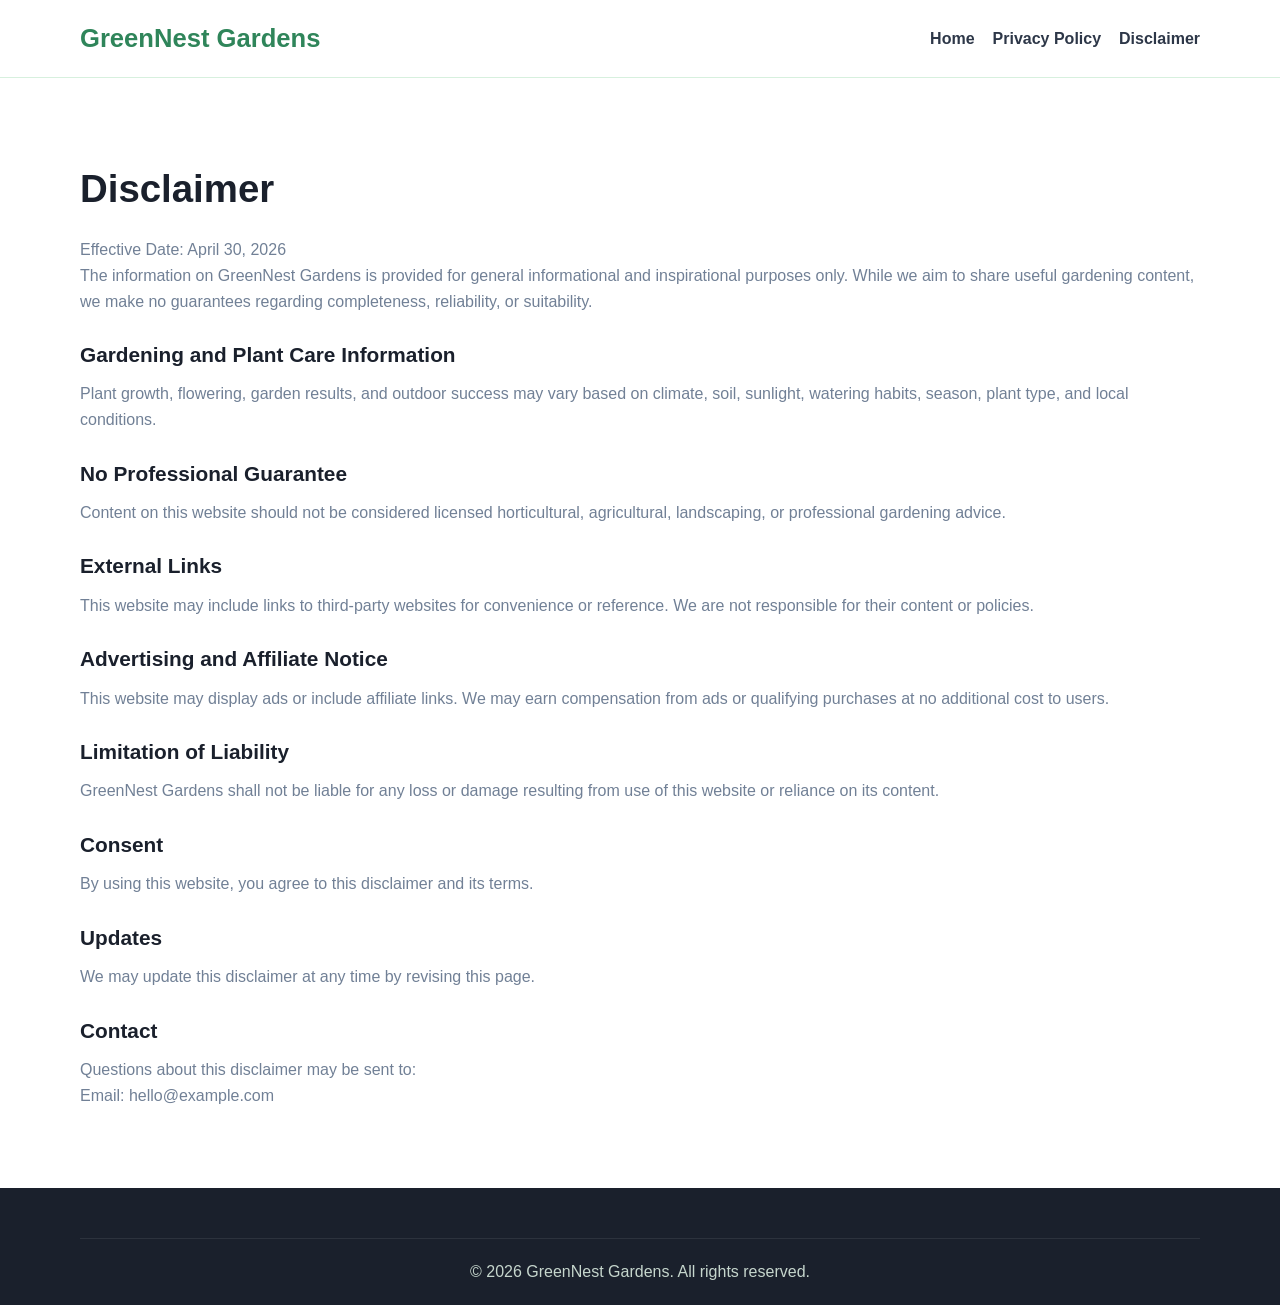
<file: public/disclaimer.html>
<!DOCTYPE html>
<html lang="en">
<head>
  <meta charset="UTF-8" />
  <meta name="viewport" content="width=device-width, initial-scale=1.0" />
  <title>Disclaimer | GreenNest Gardens</title>
  <meta name="description" content="Read the disclaimer for GreenNest Gardens regarding gardening information, plant care content, and third-party links." />
  <meta name="robots" content="index, follow" />
  <link rel="canonical" href="https://www.example.com/disclaimer.html" />
  <link rel="stylesheet" href="styles.css" />
</head>
<body>
  <header class="site-header">
    <div class="container nav">
      <a href="index.html" class="logo">GreenNest Gardens</a>
      <nav>
        <ul class="nav-links">
          <li><a href="index.html">Home</a></li>
          <li><a href="privacy-policy.html">Privacy Policy</a></li>
          <li><a href="disclaimer.html">Disclaimer</a></li>
        </ul>
      </nav>
    </div>
  </header>

  <main class="section policy-page">
    <div class="container">
      <h1>Disclaimer</h1>
      <p>Effective Date: April 30, 2026</p>

      <p>
        The information on GreenNest Gardens is provided for general informational and inspirational purposes only.
        While we aim to share useful gardening content, we make no guarantees regarding completeness,
        reliability, or suitability.
      </p>

      <h2>Gardening and Plant Care Information</h2>
      <p>
        Plant growth, flowering, garden results, and outdoor success may vary based on climate, soil, sunlight,
        watering habits, season, plant type, and local conditions.
      </p>

      <h2>No Professional Guarantee</h2>
      <p>
        Content on this website should not be considered licensed horticultural, agricultural, landscaping, or professional gardening advice.
      </p>

      <h2>External Links</h2>
      <p>
        This website may include links to third-party websites for convenience or reference. We are not responsible for their content or policies.
      </p>

      <h2>Advertising and Affiliate Notice</h2>
      <p>
        This website may display ads or include affiliate links. We may earn compensation from ads or qualifying purchases at no additional cost to users.
      </p>

      <h2>Limitation of Liability</h2>
      <p>
        GreenNest Gardens shall not be liable for any loss or damage resulting from use of this website or reliance on its content.
      </p>

      <h2>Consent</h2>
      <p>By using this website, you agree to this disclaimer and its terms.</p>

      <h2>Updates</h2>
      <p>We may update this disclaimer at any time by revising this page.</p>

      <h2>Contact</h2>
      <p>
        Questions about this disclaimer may be sent to:
        <br />
        Email: hello@example.com
      </p>
    </div>
  </main>

  <footer class="site-footer">
    <div class="container footer-bottom">
      <p>&copy; 2026 GreenNest Gardens. All rights reserved.</p>
    </div>
  </footer>
</body>
</html>
</file>
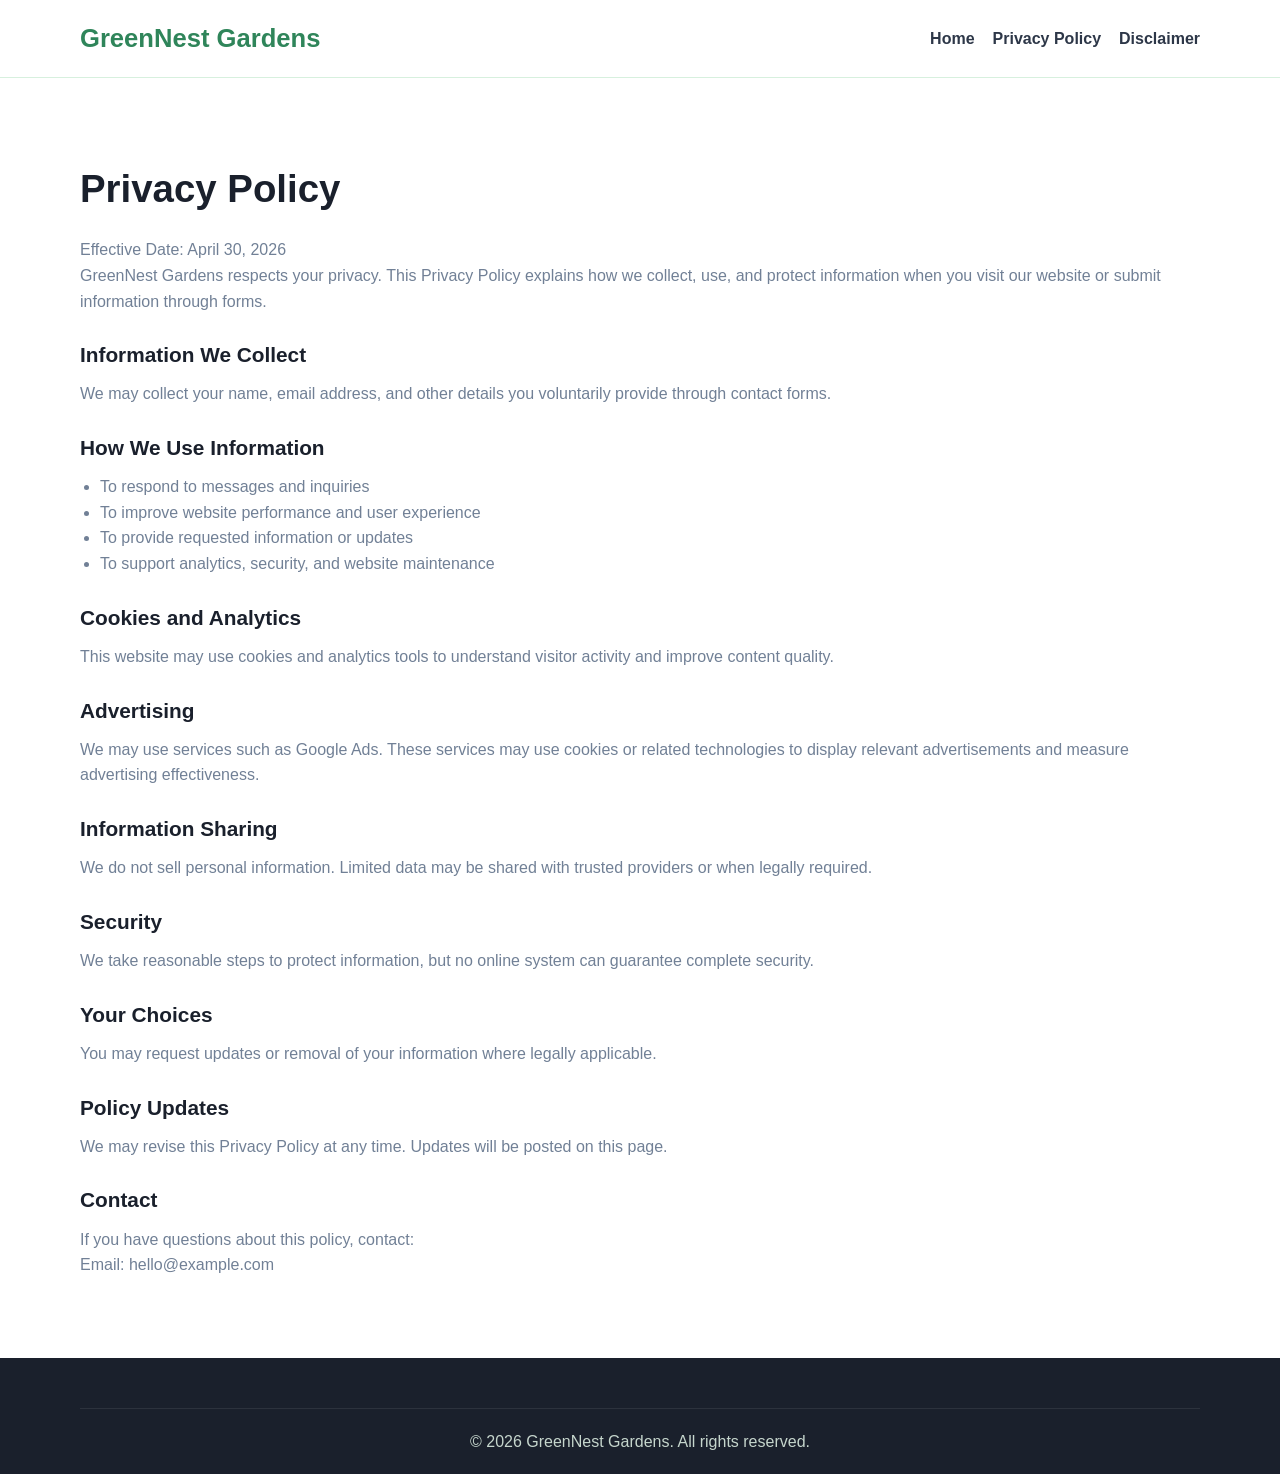
<file: public/privacy-policy.html>
<!DOCTYPE html>
<html lang="en">
<head>
  <meta charset="UTF-8" />
  <meta name="viewport" content="width=device-width, initial-scale=1.0" />
  <title>Privacy Policy | GreenNest Gardens</title>
  <meta name="description" content="Read the privacy policy for GreenNest Gardens to understand how visitor information is collected, used, and protected." />
  <meta name="robots" content="index, follow" />
  <link rel="canonical" href="https://www.example.com/privacy-policy.html" />
  <link rel="stylesheet" href="styles.css" />
</head>
<body>
  <header class="site-header">
    <div class="container nav">
      <a href="index.html" class="logo">GreenNest Gardens</a>
      <nav>
        <ul class="nav-links">
          <li><a href="index.html">Home</a></li>
          <li><a href="privacy-policy.html">Privacy Policy</a></li>
          <li><a href="disclaimer.html">Disclaimer</a></li>
        </ul>
      </nav>
    </div>
  </header>

  <main class="section policy-page">
    <div class="container">
      <h1>Privacy Policy</h1>
      <p>Effective Date: April 30, 2026</p>

      <p>
        GreenNest Gardens respects your privacy. This Privacy Policy explains how we collect, use, and protect
        information when you visit our website or submit information through forms.
      </p>

      <h2>Information We Collect</h2>
      <p>We may collect your name, email address, and other details you voluntarily provide through contact forms.</p>

      <h2>How We Use Information</h2>
      <ul>
        <li>To respond to messages and inquiries</li>
        <li>To improve website performance and user experience</li>
        <li>To provide requested information or updates</li>
        <li>To support analytics, security, and website maintenance</li>
      </ul>

      <h2>Cookies and Analytics</h2>
      <p>
        This website may use cookies and analytics tools to understand visitor activity and improve content quality.
      </p>

      <h2>Advertising</h2>
      <p>
        We may use services such as Google Ads. These services may use cookies or related technologies
        to display relevant advertisements and measure advertising effectiveness.
      </p>

      <h2>Information Sharing</h2>
      <p>
        We do not sell personal information. Limited data may be shared with trusted providers or when legally required.
      </p>

      <h2>Security</h2>
      <p>
        We take reasonable steps to protect information, but no online system can guarantee complete security.
      </p>

      <h2>Your Choices</h2>
      <p>You may request updates or removal of your information where legally applicable.</p>

      <h2>Policy Updates</h2>
      <p>We may revise this Privacy Policy at any time. Updates will be posted on this page.</p>

      <h2>Contact</h2>
      <p>
        If you have questions about this policy, contact:
        <br />
        Email: hello@example.com
      </p>
    </div>
  </main>

  <footer class="site-footer">
    <div class="container footer-bottom">
      <p>&copy; 2026 GreenNest Gardens. All rights reserved.</p>
    </div>
  </footer>
</body>
</html>
</file>
<file: public/styles.css>
:root {
  --primary: #2f855a;
  --primary-dark: #276749;
  --secondary: #d69e2e;
  --text: #2d3748;
  --muted: #718096;
  --bg: #f0fff4;
  --white: #ffffff;
  --border: #d7f0de;
  --dark: #1a202c;
  --shadow: 0 10px 30px rgba(0, 0, 0, 0.08);
}

* {
  margin: 0;
  padding: 0;
  box-sizing: border-box;
}

html {
  scroll-behavior: smooth;
}

body {
  font-family: Arial, Helvetica, sans-serif;
  line-height: 1.6;
  color: var(--text);
  background: var(--white);
}

img {
  max-width: 100%;
  display: block;
  border-radius: 14px;
}

a {
  text-decoration: none;
  color: inherit;
}

ul {
  list-style: none;
}

.container {
  width: min(1120px, 92%);
  margin: 0 auto;
}

.site-header {
  background: var(--white);
  border-bottom: 1px solid var(--border);
  position: sticky;
  top: 0;
  z-index: 1000;
}

.nav {
  display: flex;
  align-items: center;
  justify-content: space-between;
  padding: 18px 0;
  gap: 20px;
}

.logo {
  font-size: 1.6rem;
  font-weight: 700;
  color: var(--primary);
}

.nav-links {
  display: flex;
  align-items: center;
  gap: 18px;
  flex-wrap: wrap;
}

.nav-links a {
  font-weight: 600;
  transition: color 0.3s ease;
}

.nav-links a:hover {
  color: var(--primary);
}

.hero {
  padding: 70px 0;
  background: linear-gradient(135deg, #f0fff4 0%, #e6fffa 100%);
}

.hero-grid {
  display: grid;
  grid-template-columns: 1.1fr 1fr;
  gap: 40px;
  align-items: center;
}

.hero-text h1 {
  font-size: 3rem;
  line-height: 1.15;
  margin-bottom: 20px;
  color: var(--dark);
}

.hero-text p {
  font-size: 1.08rem;
  color: var(--muted);
  margin-bottom: 28px;
}

.hero-buttons {
  display: flex;
  gap: 14px;
  flex-wrap: wrap;
}

.btn {
  display: inline-block;
  padding: 14px 22px;
  border-radius: 10px;
  font-weight: 700;
  transition: all 0.3s ease;
}

.btn-primary {
  background: var(--primary);
  color: var(--white);
}

.btn-primary:hover {
  background: var(--primary-dark);
}

.btn-secondary {
  background: var(--secondary);
  color: var(--dark);
}

.btn-secondary:hover {
  opacity: 0.92;
}

.features {
  padding: 30px 0 10px;
}

.feature-grid,
.services-grid,
.category-grid,
.footer-grid {
  display: grid;
  gap: 24px;
}

.feature-grid,
.services-grid,
.category-grid {
  grid-template-columns: repeat(3, 1fr);
}

.feature-card,
.service-card,
.category-card {
  background: var(--white);
  border: 1px solid var(--border);
  border-radius: 16px;
  box-shadow: var(--shadow);
}

.feature-card,
.category-card {
  padding: 24px;
}

.feature-card h2,
.service-card h3 {
  margin-bottom: 12px;
  color: var(--dark);
}

.category-card {
  text-align: center;
  font-weight: 700;
  color: var(--primary);
}

.service-card img {
  margin-bottom: 18px;
  height: 220px;
  width: 100%;
  object-fit: cover;
  border-radius: 16px 16px 0 0;
}

.service-card {
  overflow: hidden;
}

.service-card h3,
.service-card p {
  padding-left: 20px;
  padding-right: 20px;
}

.service-card p {
  padding-bottom: 22px;
  color: var(--muted);
}

.section {
  padding: 80px 0;
}

.light-bg {
  background: var(--bg);
}

.section-title {
  text-align: center;
  font-size: 2.2rem;
  margin-bottom: 12px;
  color: var(--dark);
}

.section-subtitle {
  text-align: center;
  color: var(--muted);
  margin-bottom: 34px;
}

.two-column {
  display: grid;
  grid-template-columns: 1fr 1fr;
  gap: 36px;
  align-items: center;
}

.two-column h2 {
  margin-bottom: 18px;
  font-size: 2rem;
  color: var(--dark);
}

.two-column p {
  margin-bottom: 14px;
  color: var(--muted);
}

.cta-box {
  text-align: center;
  background: linear-gradient(135deg, #2f855a, #276749);
  color: var(--white);
  padding: 48px 24px;
  border-radius: 20px;
  box-shadow: var(--shadow);
}

.cta-box h2 {
  font-size: 2rem;
  margin-bottom: 12px;
}

.cta-box p {
  margin-bottom: 20px;
}

.contact-form {
  max-width: 800px;
  margin: 0 auto;
  background: var(--white);
  border: 1px solid var(--border);
  padding: 28px;
  border-radius: 16px;
  box-shadow: var(--shadow);
}

.form-grid {
  display: grid;
  grid-template-columns: 1fr 1fr;
  gap: 18px;
  margin-bottom: 18px;
}

.contact-form input,
.contact-form textarea {
  width: 100%;
  padding: 14px 16px;
  border: 1px solid #cce7d5;
  border-radius: 10px;
  font-size: 1rem;
  outline: none;
}

.contact-form input:focus,
.contact-form textarea:focus {
  border-color: var(--primary);
}

.form-message {
  margin-top: 14px;
  color: var(--primary-dark);
  font-weight: 600;
}

.policy-page h1 {
  margin-bottom: 18px;
  font-size: 2.4rem;
  color: var(--dark);
}

.policy-page h2 {
  margin-top: 24px;
  margin-bottom: 10px;
  font-size: 1.3rem;
  color: var(--dark);
}

.policy-page p,
.policy-page li {
  color: var(--muted);
}

.policy-page ul {
  list-style: disc;
  margin-left: 20px;
}

.site-footer {
  background: var(--dark);
  color: #ebf4ef;
  padding-top: 50px;
}

.footer-grid {
  grid-template-columns: 1.2fr 1fr 1fr;
  padding-bottom: 30px;
}

.site-footer h3,
.site-footer h4 {
  margin-bottom: 12px;
  color: #fff;
}

.site-footer ul li {
  margin-bottom: 8px;
}

.site-footer a:hover {
  color: #9ae6b4;
}

.footer-bottom {
  border-top: 1px solid rgba(255,255,255,0.08);
  padding: 20px 0;
  text-align: center;
  color: #c6d6cd;
}

@media (max-width: 900px) {
  .hero-grid,
  .feature-grid,
  .services-grid,
  .category-grid,
  .two-column,
  .footer-grid,
  .form-grid {
    grid-template-columns: 1fr;
  }

  .hero-text h1 {
    font-size: 2.2rem;
  }

  .nav {
    flex-direction: column;
    align-items: flex-start;
  }
}
</file>
